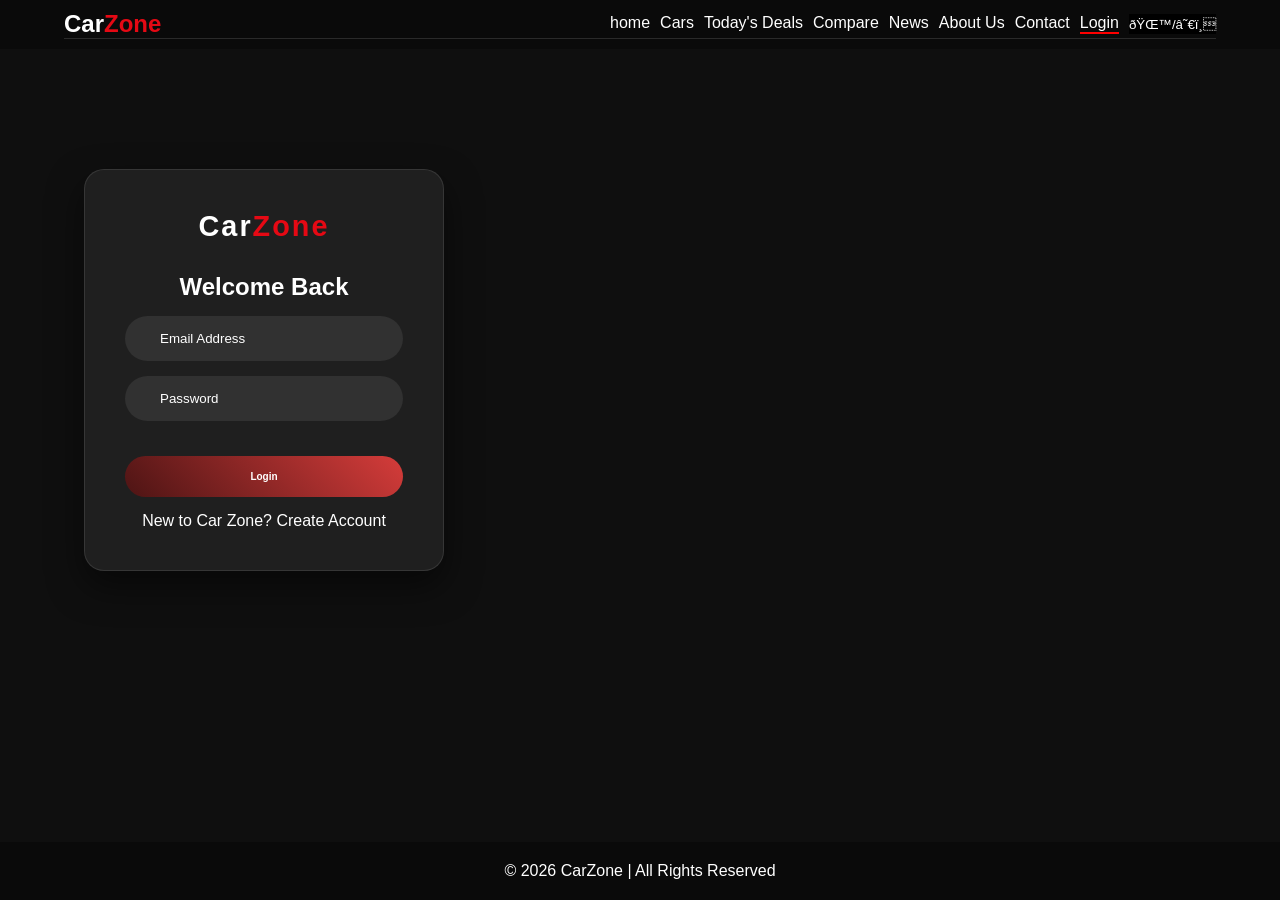
<file: index.html>
<!DOCTYPE html>
<html>
<head>
  <meta charset=UTF-8">
  <meta name="viewport" content="width=device-width, initial-scale=1.0">
  <link rel="stylesheet" href="styles/style.css"/>
  <title>Login | CarZone</title>
</head>
<body>
    <header>
    <nav>
      <h1>Car<span>Zone</span></h1>
      <ul>
        <li><a href="home.html" >home</a></li>
        <li><a href="cars.html" >Cars</a></li>
        <li><a href="offers.html">Today's Deals</a></li>
        <li><a href="compare.html">Compare</a></li>
        <li><a href="news.html">News</a></li>
        <li><a href="about.html" >About Us</a></li>
        <li><a href="contact.html">Contact</a></li>
        <li><a href="index.html" class="active">Login</a></li>
        <button class="btntoogle" onclick="toggleTheme()">🌙/☀️</button>

      </ul>
    </nav>
    
  </header>
  <main>
    <div class="container">
        <div class="form-box">
            <!-- Branding -->
            <div class="brand">
                
                <h1>Car<span>Zone</span></h1>
            </div>

            <!-- Login Form -->
            <form id="login-form" class="input-group">
                <h2>Welcome Back</h2>
                <div id="login-error" class="error-message" style="display: none;"></div>
                <div class="input-field">
                    <i class="fas fa-envelope"></i>
                    <input type="email" placeholder="Email Address" required>
                </div>
                <div class="input-field">
                    <i class="fas fa-lock"></i>
                    <input type="password" placeholder="Password" required>
                </div>
                <button type="submit" class="btn">Login</button>
                <p class="formp">New to Car Zone? <a href="#signup-form" id="show-signup">Create Account</a></p>
            </form>

            <!-- Sign Up Form (Hidden by default) -->
            <form id="signup-form" class="input-group hidden">
                <h2>Join the Club</h2>
                <div id="signup-error" class="error-message" style="display: none;"></div>
                <div class="input-field">
                    <i class="fas fa-user"></i>
                    <input type="text" placeholder="Full Name" required>
                </div>
                <div class="input-field">
                    <i class="fas fa-envelope"></i>
                    <input type="email" placeholder="Email Address" required>
                </div>
                <div class="input-field">
                    <i class="fas fa-lock"></i>
                    <input type="password" id="signup-pass" placeholder="Password" required>
                </div>
                <button type="submit" class="btn">Sign Up</button>
                <p class="formp">Already a member? <a href="#" id="show-login">Sign In</a></p>
            </form>
        </div>
    </div>
    </main>
    <footer>
    <p>&copy 2026 CarZone | All Rights Reserved</p>
  </footer>

    
<script src="scripts/js.js"></script>
</body>
</html>
</file>
<file: styles/style.css>
:root {
  --bg-main: #0F0F0F;
  --bg-secondary:#1A1A1A;
  --card-bg: #1F1F1F;
  
  --primary:#E50914;
  --primary-hover:#FF3B3B;
  
  --text-main: #ffffff;
  --text-secondary:#B3B3B3;
  
  --border:#2A2A2A;
}
.light-mode{
  --bg-main:#F8F9FA;
  --card-bg:#f8f9fa;
  --text-main:#212529;
  --text-secondary:#555555;
  --border:#2A2A2A;
}
* {
  margin: 0;
  padding: 0;
  box-sizing: border-box;
  font-family: Arial;
}

body{
  min-height: 100vh;
  background-color: var(--bg-main);
  display: flex;
  flex-direction: column;
  color: var(--text-main);
  transition: 0.3s; 

  
}
header{
  background-color: #0A0A0A;
  color: var(--text-main);
  padding: 10px 0;
}
header h1 span{
  color: var(--primary);
}
main{
  flex: 1;
  justify-content: center;
  align-items: center;
  text-align: center;
  place-items: center;
}
a{
  text-decoration:none;
  color: var(--text-main);
  transition: 0.3s;
  display: inline-block
}
nav {
  width:90%;
  margin:auto;
  display: flex;
  justify-content: space-between;
  align-items: center;
  border-bottom: 1px solid var(--border);
}
nav h1{
  color:white;
}
nav ul{
  list-style: none;
  display: flex;
  gap:10px
}
nav ul li a{
  color:white;
}
nav ul li a:hover{
  transform: scale(1.1);
  color: var(--primary);
}
nav ul li a.active{
  border-bottom: 2px solid red
}
main{
  width:90%;
  margin: 100px auto;
  text-align: center;
  flex: 1;
  justify-content: center;
  align-items: center;
}
.btntoogle{
  background-color: black;
  border: none;
  color: white;
}
.enter{
  height: 80 vh;
  
  align-items: center;
  justify-content: center;
  text-align: center;
}
.enter h2{
  color: var(--text-main);
  font-size:50px;
}
.enter button{
  background-color: var(--primary);
  padding: 10px 10px;
  border:none;
  color: white;
  margin-top: 15px;
  border-radius: 10px;
  transition: 0.3s;
  cursor: pointer;
}
.enter button:hover{
  transform: scale(1.1);
  background-color: var(--primary-hover); 
}
.section{
  padding: 40px;
}
.compare-table-wrap {
  overflow-x: auto;
  margin-top: 20px;
}
.compare-table {
  width: 100%;
  min-width: 1200px;
  border-collapse: collapse;
}
.compare-table th,
.compare-table td {
  padding: 16px 14px;
  border: 1px solid var(--border);
  text-align: left;
  color: var(--text-main);
}
.compare-table th {
  background: var(--card-bg);
  position: sticky;
  top: 0;
  z-index: 1;
}
.compare-table tbody tr:nth-child(even) {
  background: rgba(255,255,255,0.04);
}
.about-intro {
  max-width: 800px;
  margin: 0 auto 30px;
  font-size: 1.1rem;
  line-height: 1.8;
  color: var(--text-secondary);
}

.fontt h3 {
  font-size: 1.8rem;
  margin-bottom: 20px;
  color: var(--text-main);
}

.story-content {
  max-width: 900px;
  margin: 0 auto;
  text-align: left;
  line-height: 1.8;
}

.story-content p {
  margin-bottom: 18px;
  color: var(--text-secondary);
  font-size: 1rem;
}

.values {
  display: grid;
  grid-template-columns: repeat(auto-fit, minmax(250px, 1fr));
  gap: 20px;
  margin-top: 25px;
  max-width: 1000px;
  margin-left: auto;
  margin-right: auto;
}

.value-card {
  background: var(--card-bg);
  border: 1px solid var(--border);
  border-radius: 14px;
  padding: 24px;
  text-align: left;
  transition: transform 0.3s ease;
}

.value-card:hover {
  transform: translateY(-8px);
}

.value-card h4 {
  color: var(--primary);
  margin-bottom: 12px;
  font-size: 1.2rem;
}

.value-card p {
  color: var(--text-secondary);
  line-height: 1.6;
  font-size: 0.95rem;
}

.why-list {
  max-width: 700px;
  margin: 25px auto;
  text-align: left;
}

.why-list ul {
  list-style: none;
  padding: 0;
}

.why-list li {
  background: var(--card-bg);
  border-left: 4px solid var(--primary);
  padding: 16px 20px;
  margin-bottom: 12px;
  border-radius: 8px;
  color: var(--text-secondary);
  line-height: 1.6;
}

.contact-btn {
  background-color: var(--primary);
  padding: 12px 28px;
  border: none;
  color: white;
  margin-top: 15px;
  border-radius: 10px;
  transition: 0.3s;
  cursor: pointer;
  font-size: 1rem;
}

.contact-btn:hover {
  transform: scale(1.05);
  background-color: var(--primary-hover);
}

h2 span{
  color: var(--primary);
}
.compare-table-wrap {
  overflow-x: auto;
  margin-top: 25px;
}

.compare-panel {
  max-width: 1000px;
  margin: 0 auto 40px;
  padding: 30px;
  background: var(--card-bg);
  border: 1px solid var(--border);
  border-radius: 20px;
  text-align: center;
}

.compare-form {
  display: flex;
  flex-wrap: wrap;
  gap: 15px;
  justify-content: center;
  margin-top: 20px;
}

.compare-form select {
  width: 240px;
  padding: 14px 16px;
  border-radius: 12px;
  border: 1px solid var(--border);
  background: var(--bg-main);
  color: var(--text-main);
}

.compare-note {
  margin-top: 18px;
  color: var(--text-secondary);
}

.compare-table {
  width: 100%;
  min-width: 720px;
  border-collapse: collapse;
  background: var(--card-bg);
  border: 2px solid var(--border);
}

.compare-table th,
.compare-table td {
  padding: 20px 15px;
  border: 1px solid var(--border);
  text-align: left;
  color: var(--text-main);
}

.compare-table th {
  background: var(--card-bg);
}

.compare-table tbody tr:hover {
  background: rgba(98, 94, 94, 0.767); 
}

.compare-note {
  margin-top: 20px;
  color: var(--text-secondary);
}

.news-list {
  display: grid;
  gap: 20px;
  margin-top: 25px;
}

.news-card {
  background: var(--card-bg);
  border: 1px solid var(--border);
  border-radius: 15px;
  padding: 25px;
  text-align: left;
  box-shadow: 0 15px 25px rgba(0, 0, 0, 0.2);
}

.news-card h3 {
  margin-bottom: 10px;
  font-size: 20px;
}

.news-card p {
  margin-bottom: 15px;
  color: var(--text-secondary);
}

.news-meta {
  color: var(--text-secondary);
}

.categories{
  display: flex;
  justify-content: center;
  gap: 15px;
}
.category{
  background: var(--card-bg);
  padding: 30px;
  border-radius: 10px;
  margin-top: 10px;
  width:150px;
  transition: 0.3s;
}
.category:hover{
  transform: scale(1.05);
}
.cars{
  display: flex;
  justify-content: center;
  gap: 20px;
  flex-wrap: wrap;
  overflow-x:visible;
}
.car-card{
  width:250px;
  background-color: var(--card-bg); 
  border-radius:10px;
  overflow: hidden;
  transition: 0.3s;
  margin: 15px;
  flex : 0 0 300px;
  position: relative;
  
}
.badge {
  position: absolute;
  top: 10px;
  left: 10px;
  padding: 5px 10px;
  border-radius: 5px;
  font-size: 15px;
  color: white;
  font-weight: bold;
}
.badge.hot {
  background: var(--primary);
}
.badge.limited {
  background: orange;
}
.car-card:hover{
  transform: scale(1.05);
}
.car-card img{
  width: 100%;
  height: 250PX;
}
.car-card button{
  background-color: var(--primary);
  border:none;
  color:white;
  padding: 10px;
  margin:10px;
  cursor: pointer;
  box-shadow: 0 0 10px rgba(0,0,0,0.2);
  align-content: center;
}
footer{
  background: #0A0A0A;
  padding: 20px;
  text-align: center;
  color: white;
}
.hidden{
  display: none;
}
.closebtn{
  background-color: var(--primary);
  border-radius: 10px;
  color: var(--text-main);
  cursor: pointer;
  padding: 8px 15px;
  transition: 0.3s;
}
.closebtn:hover{
  background-color: var(--primary-hover);
}
.carbtn{
  border-radius: 10px;
  transition: 0.3s  ;
  background-color: var(--primary);
  border:none;
  color:white;
}

.details-body {
  display: block;
  min-height: 100vh;
  margin: 0;
  padding: 20px;
  background-color: var(--bg-main);
  color: var(--text-main);
}

.details-card {
  max-width: 750px;
  margin: 0 auto;
  background-color: var(--card-bg);
  border-radius: 15px;
  box-shadow: 0 15px 30px rgba(0, 0, 0, 0.3);
  padding: 20px;
  text-align: center;
}

.details-card img {
  width: 100%;
  border-radius: 15px;
  margin-bottom: 15px;
}

.details-card h1 {
  margin-top: 0;
  font-size: 30px;
}

.detailsjs{
  font-size: 20px;
}

.details-card p {
  margin: 15px 0;
  text-align: left;
}

.details-close,
.details-button {
  display: inline-flex;
  align-items: center;
  justify-content: center;
  margin-top: 15px;
  padding: 10px 15px;
  border-radius: 10px;
  border: none;
  background-color: var(--primary);
  color: #fff;
  cursor: pointer;
  transition: transform 0.3s ease;
}

.details-close:hover,
.details-button:hover {
  transform: translateY(-1px);
  background-color: var(--primary-hover);
}

.details-controls {
  display: flex;
  flex-wrap: wrap;
  justify-content: center;
  gap: 10px;
  margin-top: 15px;
}

.light-mode .details-close {
  background-color: var(--primary);
}

.container {
    width: 100%;
    max-width: 400px;
    padding: 20px;
    
}

.form-box {
    background: var(--card-bg);
    
    padding: 40px;
    border-radius: 20px;
    box-shadow: 0 15px 35px rgba(0,0,0,0.5);
    border: 1px solid rgba(255, 255, 255, 0.1);
    text-align: center;
    color: var(--text-main);
}

.brand {
    margin-bottom: 30px;
}

.brand i {
    font-size: 3rem;
    color: var(--text-main); /* Electric Blue */
}

.brand h1 {
    font-size: 1.8rem;
    letter-spacing: 2px;
}

.brand span {
    color: var(--primary);
}
.input-field {
    background: rgba(255,255,255,0.08);
    margin: 15px 0;
    border-radius: 30px;
    display: flex;
    align-items: center;
    padding: 0 20px;
}

.input-field i {
    color: var(--text-main);
}

.input-field input {
    background: transparent;
    border: none;
    outline:none;
    padding: 15px;
    width: 100%;
    color: var(--text-main);
}

.input-field input::placeholder {
    color: var(--text-main);
}

.btn {
    width: 100%;
    padding: 15px;
    border-radius: 30px;
    border: none;
    background: linear-gradient(45deg, #4d1414, #d53c3a);
    color: white;
    font-size: 10px;
    font-weight: bold;
    cursor: pointer;
    margin-top: 20px;
    transition: 0.3s;
}

.btn:hover {
    transform: scale(1.05);
    box-shadow: 0 5px 15px rgba(255, 79, 79, 0.4);
}

.error-message {
    color: var(--text-main);
    background-color: var(--primary);
    border: 1px solid var(--border);
    border-radius: 5px;
    padding: 10px;
    margin-bottom: 15px;
    font-size: 15px;
    text-align: center;
}

.hidden {
    display: none;
}
.formp{
  margin-top: 15px;
}
</file>
